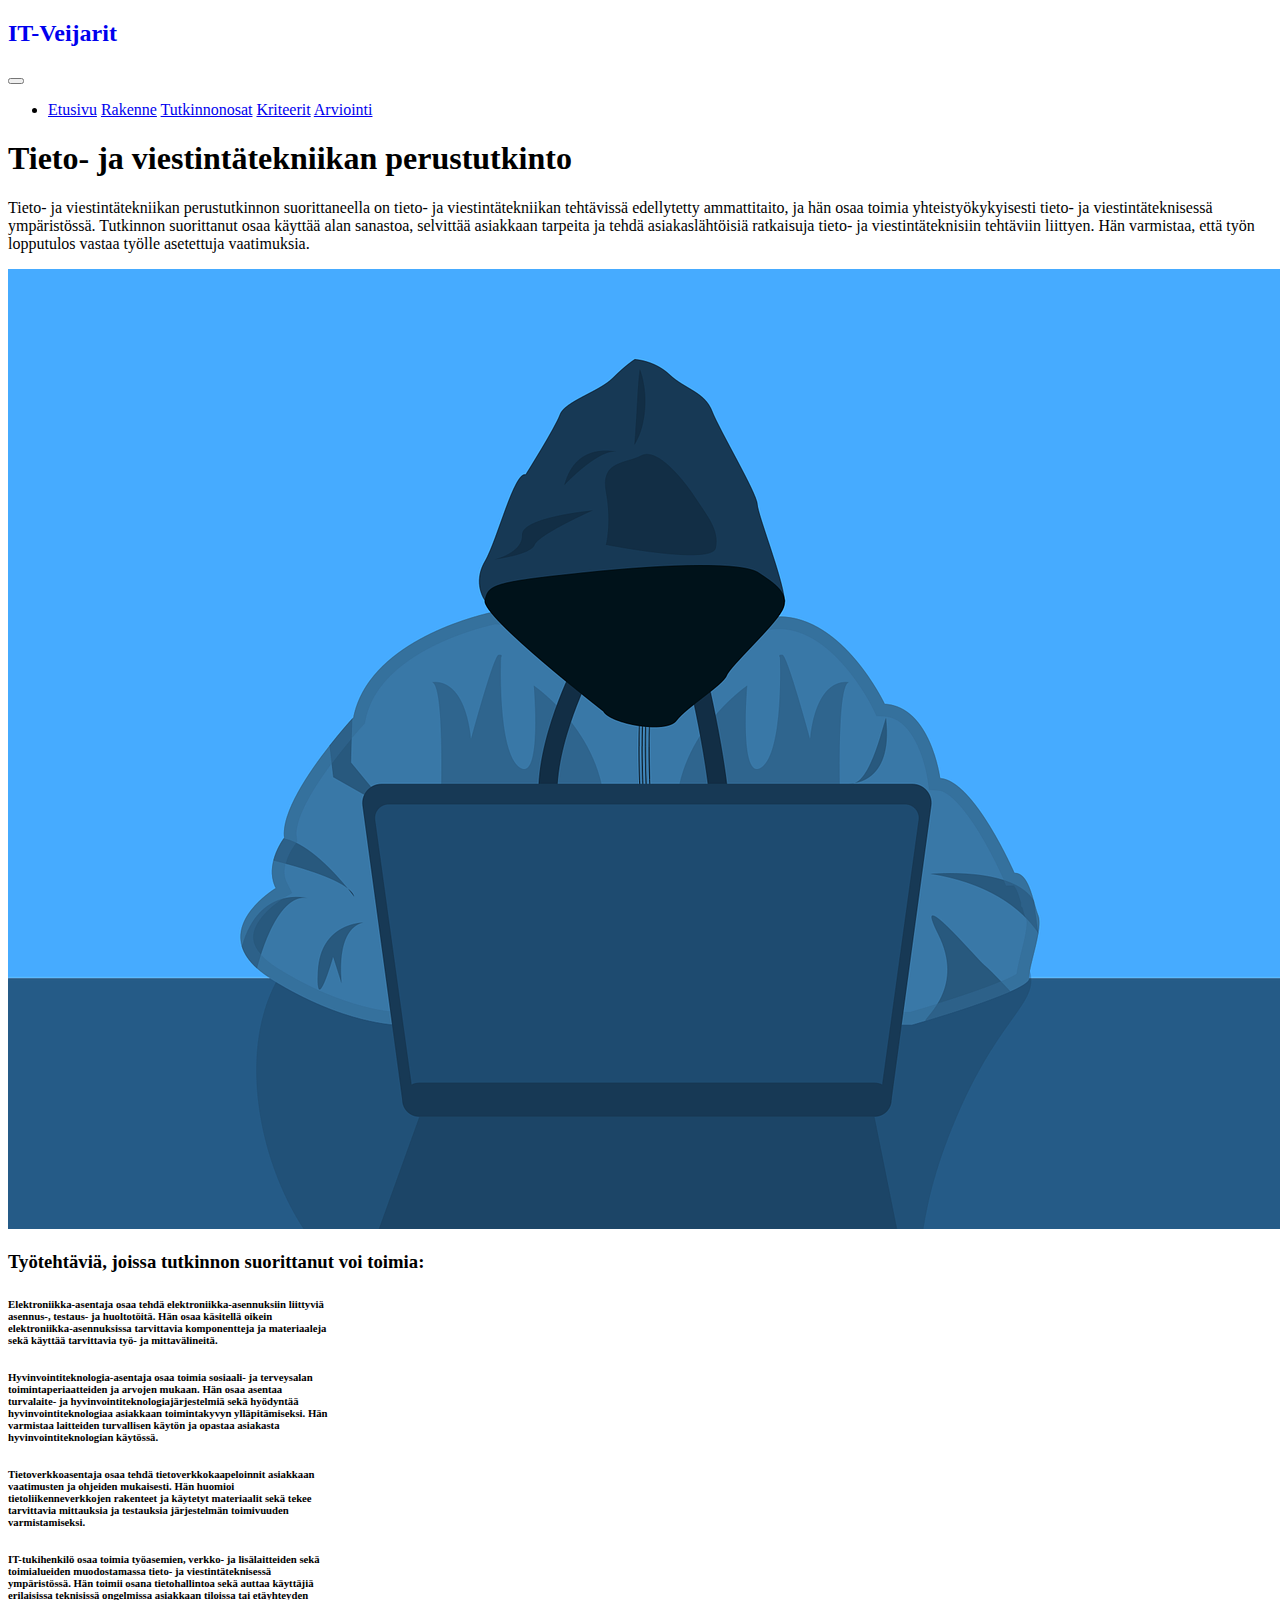
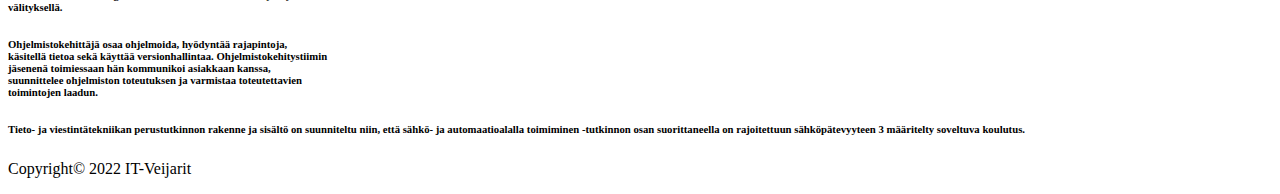
<file: index.html>
<!DOCTYPE html>
<html lang="fi">
<head>
    <meta charset="UTF-8">
    <meta http-equiv="X-UA-Compatible" content="IE=edge">
    <meta name="viewport" content="width=device-width, initial-scale=1.0">
    <link href="https://cdn.jsdelivr.net/npm/bootstrap@5.2.3/dist/css/bootstrap.min.css" rel="stylesheet" integrity="sha384-rbsA2VBKQhggwzxH7pPCaAqO46MgnOM80zW1RWuH61DGLwZJEdK2Kadq2F9CUG65" crossorigin="anonymous">
    <link rel="stylesheet" href="style.css">
    <link rel="styelsheet" href="mobiili.css">
    <title>Tieto- ja viestintätekniikan perustutkinto</title>
</head>
<body>
    <!--Navigate block-->

    <nav class="navbar navbar-expand-2000; bg-dark navbar-dark py-3">
        <div class="container">
            <a class="logo text-decoration-none" href="index.html" target=”_blank”>
                <h2>IT-Veijarit</h2>
            </a>

            <button 
                class="navbar-toggler" 
                type="button" 
                data-bs-toggle="collapse" 
                data-bs-target="#navmenu"
            >
            <span class="navbar-toggler-icon"></span>
            </button>

            <div class="collapse navbar-collapse" id="navmenu">
                <ul class="navbar-nav ml-auto">
                    <li class="nav-item dropdown">
                        <a href="index.html" class="nav-link">Etusivu</a>
                        <a href="rakenne.html" class="nav-link">Rakenne</a>
                        <a href="tutkinnonosat.html" class="nav-link">Tutkinnonosat</a>
                        <a href="kriteerit.html" class="nav-link">Kriteerit</a>
                        <a href="arviointi.html" class="nav-link">Arviointi</a>
                    </li>
                </ul>
            </div>
        </div>
    </nav>

    <!--Showcase-->

    <section class="bg-dark text-light p-4 text-center text-sm-start">
        <div class="container">
            <div class="d-sm-flex align-items-center justify-content-between">
                <div>
                    <h1><span class="text-primary">Tieto-</span> ja viestintätekniikan perustutkinto</h1>
                    <p class="johdanto my-5 m-1"><span class="text-secondary"> Tieto- ja viestintätekniikan perustutkinnon suorittaneella on tieto- ja viestintätekniikan tehtävissä edellytetty ammattitaito, ja hän osaa toimia yhteistyökykyisesti tieto- ja viestintäteknisessä ympäristössä. Tutkinnon suorittanut osaa käyttää alan sanastoa, selvittää asiakkaan tarpeita ja tehdä asiakaslähtöisiä ratkaisuja tieto- ja viestintäteknisiin tehtäviin liittyen. Hän varmistaa, että työn lopputulos vastaa työlle asetettuja vaatimuksia.</span>
                    </p>
                </div>
                <img class="rounded float-right w-50 d-none d-sm-block" src="coding_pic.png" alt="">
            </div>
        </div>
    </section>

    <!--Content title-->

    <section class="bg-warning text-dark p-3">
        <div class="container">
            <div>
                <h3>Työtehtäviä, joissa tutkinnon suorittanut voi toimia:</h3>
            </div>
        </div>
    </section>

    <!--Content-->

    <section class="bg-dark p-5">
            <div class="container">
                <div class="row text-center">
                    <div class="col-sm">
                        <div class="card bg-dark text-light mb-2 border-primary mx-auto" style="width: 20rem;">
                            <div class="card-body text-center">
                                <h6 class="text-light"><span class="text-warning">Elektroniikka-asentaja</span> osaa tehdä elektroniikka-asennuksiin liittyviä asennus-, testaus- ja huoltotöitä. Hän osaa käsitellä oikein elektroniikka-asennuksissa tarvittavia komponentteja ja materiaaleja sekä käyttää tarvittavia työ- ja mittavälineitä.</h6>
                            </div>
                        </div>
                    </div>
                    <div class="col-sm">
                        <div class="card bg-dark text-light mb-2 border-primary mx-auto" style="width: 20rem;">
                            <div class="card-body text-center">
                                <h6 class="text-light"><span class="text-warning">Hyvinvointiteknologia-asentaja</span> osaa toimia sosiaali- ja terveysalan toimintaperiaatteiden ja arvojen mukaan. Hän osaa asentaa turvalaite- ja hyvinvointiteknologiajärjestelmiä sekä hyödyntää hyvinvointiteknologiaa asiakkaan toimintakyvyn ylläpitämiseksi. Hän varmistaa laitteiden turvallisen käytön ja opastaa asiakasta hyvinvointiteknologian käytössä.</h6>
                            </div>
                        </div>
                    </div>
                    <div class="col-sm">
                        <div class="card bg-dark text-light mb-2 border-primary mx-auto" style="width: 20rem;">
                            <div class="card-body text-center">
                                <h6 class="text-light"><span class="text-warning">Tietoverkkoasentaja</span> osaa tehdä tietoverkkokaapeloinnit asiakkaan vaatimusten ja ohjeiden mukaisesti. Hän huomioi tietoliikenneverkkojen rakenteet ja käytetyt materiaalit sekä tekee tarvittavia mittauksia ja testauksia järjestelmän toimivuuden varmistamiseksi.</h6>
                            </div>
                        </div>
                    </div>
                </div>
                <div class="row text-center">
                    <div class="col-sm">
                        <div class="card bg-dark text-light mb-2 border-primary mx-auto" style="width: 20rem;">
                            <div class="card-body text-center">
                                <h6 class="text-light"><span class="text-warning">IT-tukihenkilö</span> osaa toimia työasemien, verkko- ja lisälaitteiden sekä toimialueiden muodostamassa tieto- ja viestintäteknisessä ympäristössä. Hän toimii osana tietohallintoa sekä auttaa käyttäjiä erilaisissa teknisissä ongelmissa asiakkaan tiloissa tai etäyhteyden välityksellä.</h6>
                            </div>
                        </div>
                    </div>
                    <div class="col-sm">
                        <div class="card bg-dark text-light border-primary mx-auto" style="width: 20rem;">
                            <div class="card-body text-center">
                                <h6 class="text-light"><span class="text-warning">Ohjelmistokehittäjä</span> osaa ohjelmoida, hyödyntää rajapintoja, käsitellä tietoa sekä käyttää versionhallintaa. Ohjelmistokehitystiimin jäsenenä toimiessaan hän kommunikoi asiakkaan kanssa, suunnittelee ohjelmiston toteutuksen ja varmistaa toteutettavien toimintojen laadun.</h6>
                            </div>
                        </div>
                    </div>
                </div>
                <div class="col-sm">
                    <div class="card bg-dark text-light border-primary mt-2 pt-3 pd-3 mx-auto">
                        <div class="card-body text-center">
                            <h6 class="text-warning">Tieto- ja viestintätekniikan perustutkinnon rakenne ja sisältö on suunniteltu niin, että sähkö- ja automaatioalalla toimiminen -tutkinnon osan suorittaneella on rajoitettuun sähköpätevyyteen 3 määritelty soveltuva koulutus.</h6>
                        </div>
                    </div>
                </div>
            </div>
    </section>

    <!---Footer-->

    <footer class="p-5 bg-dark text-light text-center position-relative">
        <div class="container">
            <p class="lead">Copyright&copy; 2022 IT-Veijarit</p>
        </div>
    </footer>



    <script src="https://cdn.jsdelivr.net/npm/bootstrap@5.2.3/dist/js/bootstrap.bundle.min.js" integrity="sha384-kenU1KFdBIe4zVF0s0G1M5b4hcpxyD9F7jL+jjXkk+Q2h455rYXK/7HAuoJl+0I4" crossorigin="anonymous"></script>
    
</body>
</html>
</file>
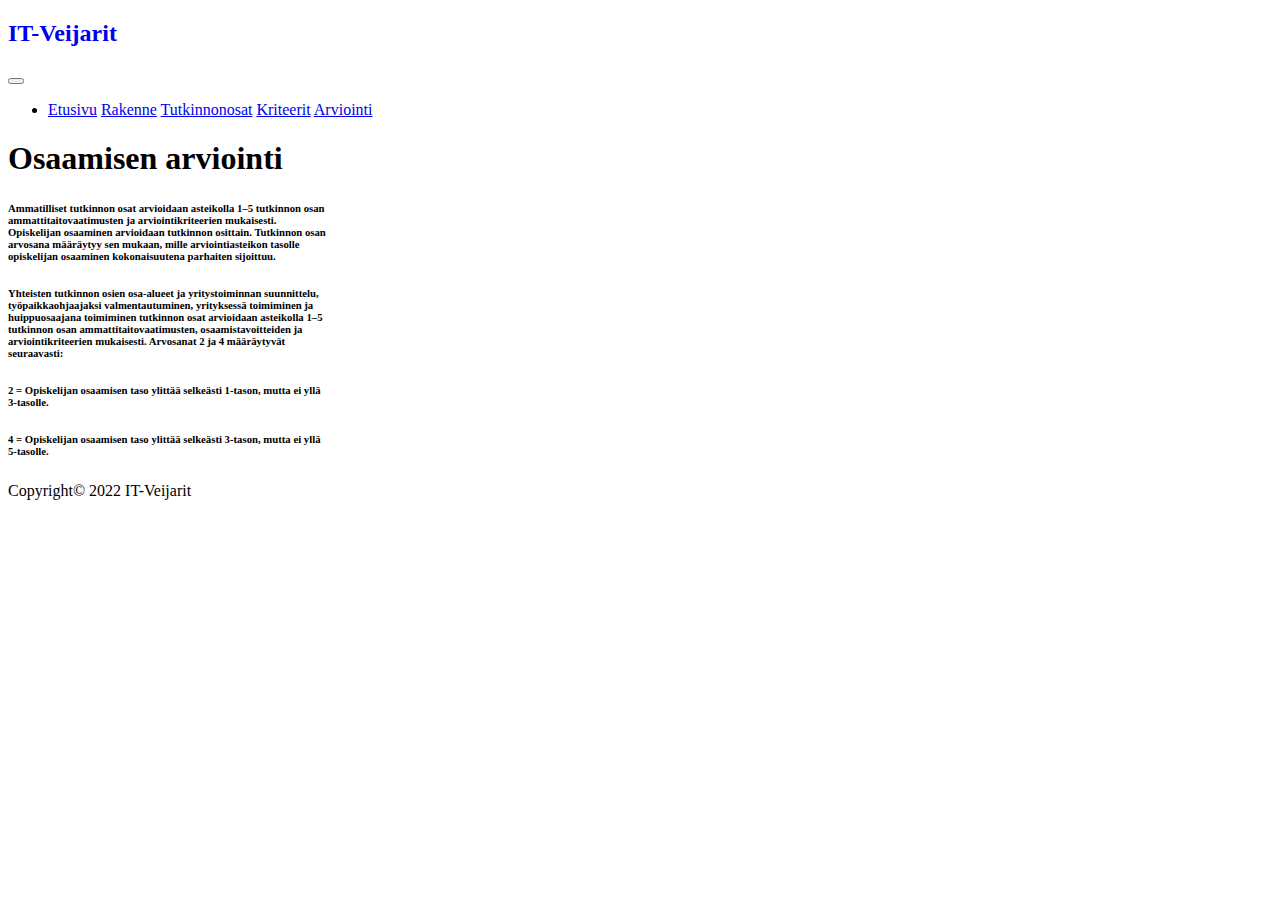
<file: arviointi.html>
<!DOCTYPE html>
<html lang="fi">
<head>
    <meta charset="UTF-8">
    <meta http-equiv="X-UA-Compatible" content="IE=edge">
    <meta name="viewport" content="width=device-width, initial-scale=1.0">
    <link href="https://cdn.jsdelivr.net/npm/bootstrap@5.2.3/dist/css/bootstrap.min.css" rel="stylesheet" integrity="sha384-rbsA2VBKQhggwzxH7pPCaAqO46MgnOM80zW1RWuH61DGLwZJEdK2Kadq2F9CUG65" crossorigin="anonymous">
    <link rel="stylesheet" href="style.css">
    <link rel="styelsheet" href="mobiili.css">
    <title>Tieto- ja viestintätekniikan perustutkinto</title>
</head>
<body>
    <!--Navigate block-->

    <nav class="navbar navbar-expand-2000; bg-dark navbar-dark py-3">
        <div class="container">
            <a class="logo text-decoration-none" href="index.html" target=”_blank”>
                <h2>IT-Veijarit</h2>
            </a>

            <button 
                class="navbar-toggler" 
                type="button" 
                data-bs-toggle="collapse" 
                data-bs-target="#navmenu"
            >
            <span class="navbar-toggler-icon"></span>
            </button>

            <div class="collapse navbar-collapse" id="navmenu">
                <ul class="navbar-nav ml-auto">
                    <li class="nav-item dropdown">
                        <a href="index.html" class="nav-link">Etusivu</a>
                        <a href="rakenne.html" class="nav-link">Rakenne</a>
                        <a href="tutkinnonosat.html" class="nav-link">Tutkinnonosat</a>
                        <a href="kriteerit.html" class="nav-link">Kriteerit</a>
                        <a href="arviointi.html" class="nav-link">Arviointi</a>
                    </li>
                </ul>
            </div>
        </div>
    </nav>

    <!--Showcase-->

    <section class="bg-dark text-light p-5 text-center text-sm-start">
        <div class="container">
            <div class="d-sm-flex align-items-center justify-content-between">
                <div>
                    <h1><span class="text-primary"><span class="text-light">Osaamisen</span> arviointi</span></h1>
                </div>
            </div>
        </div>
    </section>

    <!--Content-->

    <section class="bg-dark p-5">
        <div class="container">
            <div class="row">
                <div class="col-sm">
                    <div class="card bg-dark text-light mb-4 border-primary mx-auto" style="width: 20rem;">
                        <div class="card-body">
                            <h6 class="text-warning">Ammatilliset tutkinnon osat arvioidaan asteikolla 1–5 tutkinnon osan ammattitaitovaatimusten ja arviointikriteerien mukaisesti. Opiskelijan osaaminen arvioidaan tutkinnon osittain. Tutkinnon osan arvosana määräytyy sen mukaan, mille arviointiasteikon tasolle opiskelijan osaaminen kokonaisuutena parhaiten sijoittuu.</h6>
                        </div>
                    </div>
                </div>
                <div class="col-sm">
                    <div class="card bg-dark text-light mb-4 border-primary mx-auto" style="width: 20rem;">
                        <div class="card-body">
                            <h6 class="text-warning">Yhteisten tutkinnon osien osa-alueet ja yritystoiminnan suunnittelu, työpaikkaohjaajaksi valmentautuminen, yrityksessä toimiminen ja huippuosaajana toimiminen tutkinnon osat arvioidaan asteikolla 1–5 tutkinnon osan ammattitaitovaatimusten, osaamistavoitteiden ja arviointikriteerien mukaisesti. Arvosanat 2 ja 4 määräytyvät seuraavasti:</h6>
                        </div>
                    </div>
                </div>
            </div>
            <div class="col-sm">
                <div class="card bg-dark text-light mb-5 border-primary mx-auto" style="width: 20rem;">
                    <div class="card-body">
                        <h6 class="text-warning">2 = Opiskelijan osaamisen taso ylittää selkeästi 1-tason, mutta ei yllä 3-tasolle.</h6>
                        <h6 class="text-warning">4 = Opiskelijan osaamisen taso ylittää selkeästi 3-tason, mutta ei yllä 5-tasolle.</h6>
                    </div>
                </div>
            </div>
        </div>
    </section>


    <!---Footer-->

    <footer class="p-5 bg-dark text-light text-center position-relative">
        <div class="container">
            <p class="lead">Copyright&copy; 2022 IT-Veijarit</p>
        </div>
    </footer>


    


    <script src="https://cdn.jsdelivr.net/npm/bootstrap@5.2.3/dist/js/bootstrap.bundle.min.js" integrity="sha384-kenU1KFdBIe4zVF0s0G1M5b4hcpxyD9F7jL+jjXkk+Q2h455rYXK/7HAuoJl+0I4" crossorigin="anonymous"></script>
    
</body>
</html>
</file>
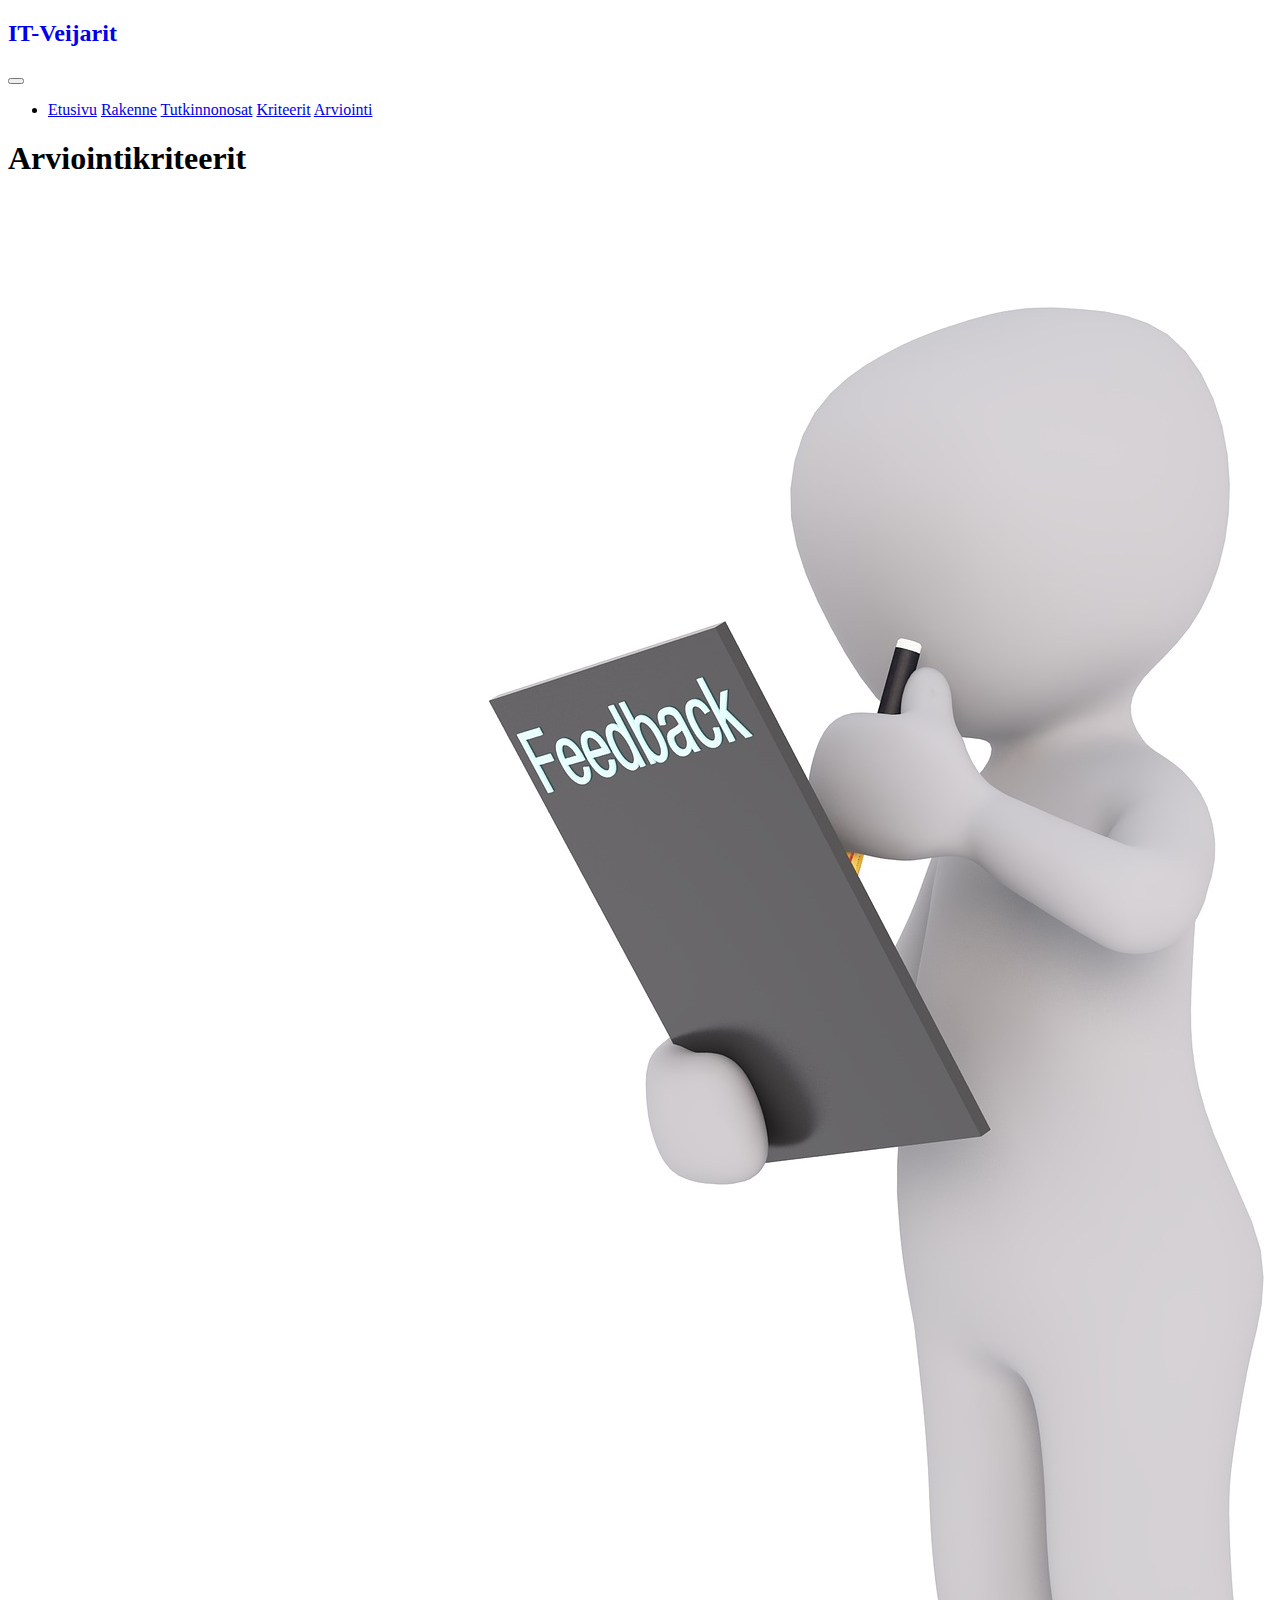
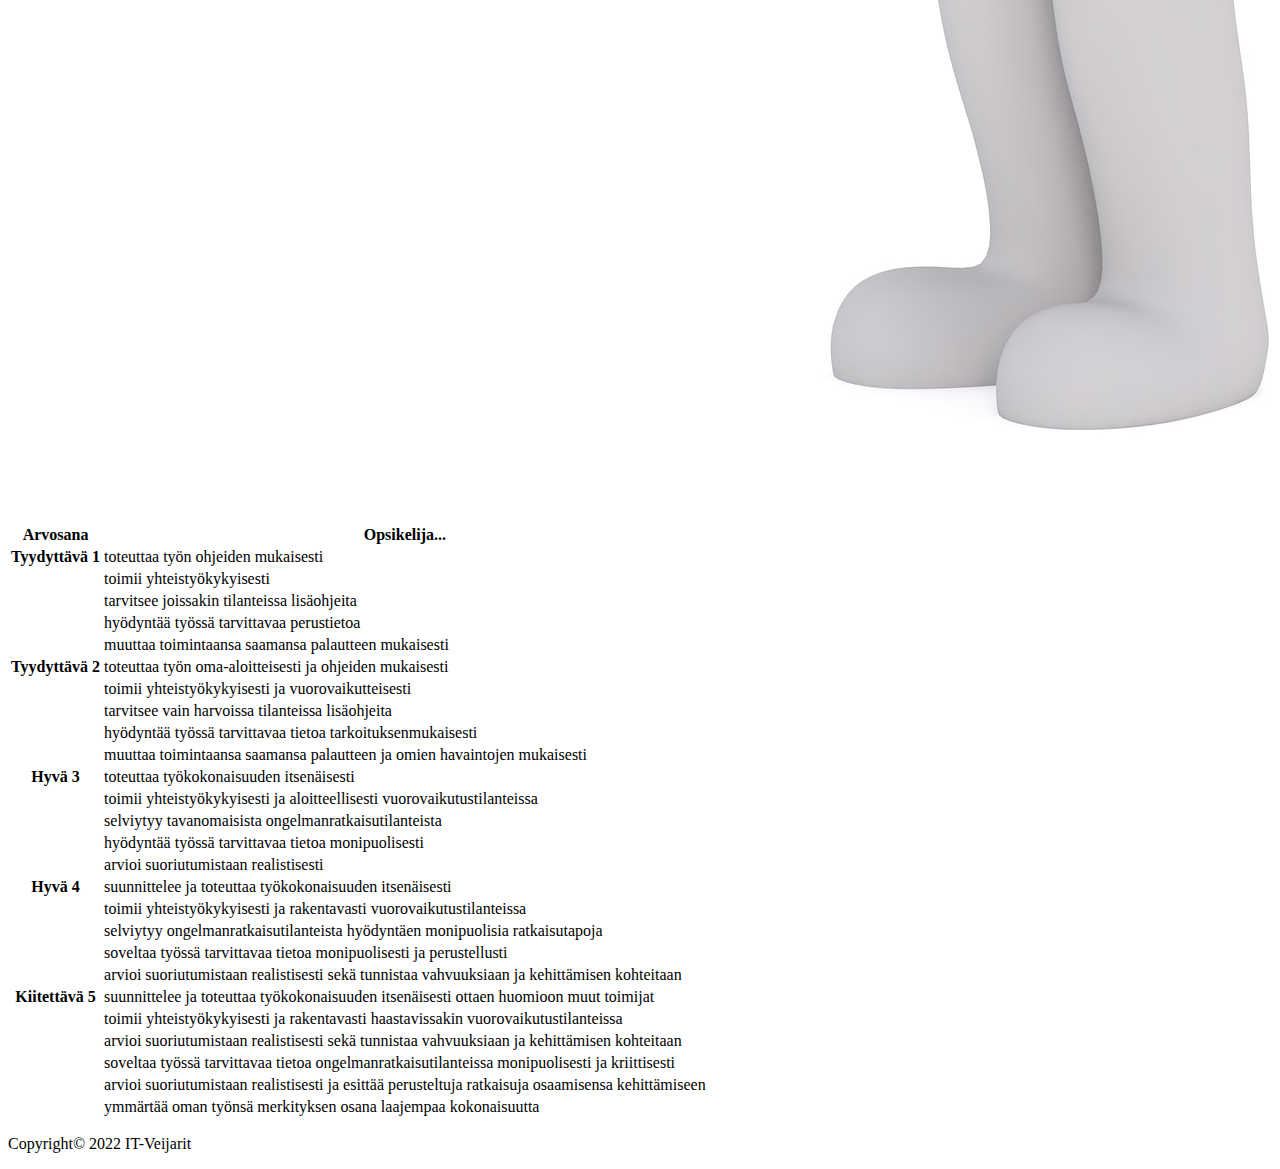
<file: kriteerit.html>
<!DOCTYPE html>
<html lang="fi">
<head>
    <meta charset="UTF-8">
    <meta http-equiv="X-UA-Compatible" content="IE=edge">
    <meta name="viewport" content="width=device-width, initial-scale=1.0">
    <link href="https://cdn.jsdelivr.net/npm/bootstrap@5.2.3/dist/css/bootstrap.min.css" rel="stylesheet" integrity="sha384-rbsA2VBKQhggwzxH7pPCaAqO46MgnOM80zW1RWuH61DGLwZJEdK2Kadq2F9CUG65" crossorigin="anonymous">
    <link rel="stylesheet" href="style.css">
    <link rel="styelsheet" href="mobiili.css">
    <title>Tieto- ja viestintätekniikan perustutkinto</title>
</head>
<body>
    <!--Navigate block-->

    <nav class="navbar navbar-expand-2000; bg-dark navbar-dark py-3">
        <div class="container">
            <a class="logo text-decoration-none" href="index.html" target=”_blank”>
                <h2>IT-Veijarit</h2>
            </a>

            <button 
                class="navbar-toggler" 
                type="button" 
                data-bs-toggle="collapse" 
                data-bs-target="#navmenu"
            >
            <span class="navbar-toggler-icon"></span>
            </button>

            <div class="collapse navbar-collapse" id="navmenu">
                <ul class="navbar-nav ml-auto">
                    <li class="nav-item dropdown">
                        <a href="index.html" class="nav-link">Etusivu</a>
                        <a href="rakenne.html" class="nav-link">Rakenne</a>
                        <a href="tutkinnonosat.html" class="nav-link">Tutkinnonosat</a>
                        <a href="kriteerit.html" class="nav-link">Kriteerit</a>
                        <a href="arviointi.html" class="nav-link">Arviointi</a>
                    </li>
                </ul>
            </div>
        </div>
    </nav>

    <!--Showcase-->

    <section class="bg-dark text-light p-3 text-center text-sm-start mb-5 rounded-bottom">
        <div class="container">
            <div class="d-sm-flex align-items-center justify-content-between">
                <div>
                    <h1><span class="text-primary">Arviointi</span><span class="text-light">kriteerit</span></h1>
                </div>
                <img class="rounded float-right w-25 d-none d-sm-block" src="arviointi_pic.jpg" alt="">
            </div>
        </div>
    </section>

    <!--Content-->

    <table class="bg-dark table-md table-bordered  border-primary m-5 text-warning">
        <thead class="text-center">
          <tr>
            <th scope="col">Arvosana</th>
            <th scope="col">Opsikelija...</th>
          </tr>
        </thead>
        <tbody>
          <tr>
            <th scope="row">Tyydyttävä 1</th>
            <td>toteuttaa työn ohjeiden mukaisesti</td>
          </tr>
          <tr>
            <th scope="row"></th>
            <td>toimii yhteistyökykyisesti</td>
          </tr>
          <tr>
            <th scope="row"></th>
            <td>tarvitsee joissakin tilanteissa lisäohjeita</td>
          </tr>
          <tr>
            <th scope="row"></th>
            <td>hyödyntää työssä tarvittavaa perustietoa</td>
          </tr>
          <tr>
            <th scope="row"></th>
            <td>muuttaa toimintaansa saamansa palautteen mukaisesti</td>
          </tr>
        

          <!---->

          <tr>
            <th scope="row">Tyydyttävä 2</th>
            <td>toteuttaa työn oma-aloitteisesti ja ohjeiden mukaisesti</td>
          </tr>
          <tr>
            <th scope="row"></th>
            <td>toimii yhteistyökykyisesti ja vuorovaikutteisesti</td>
          </tr>
          <tr>
            <th scope="row"></th>
            <td>tarvitsee vain harvoissa tilanteissa lisäohjeita</td>
          </tr>
          <tr>
            <th scope="row"></th>
            <td>hyödyntää työssä tarvittavaa tietoa tarkoituksenmukaisesti</td>
          </tr>
          <tr>
            <th scope="row"></th>
            <td>muuttaa toimintaansa saamansa palautteen ja omien havaintojen mukaisesti</td>
          </tr>

          <!---->

          <tr>
            <th scope="row">Hyvä 3</th>
            <td>toteuttaa työkokonaisuuden itsenäisesti</td>
          </tr>
          <tr>
            <th scope="row"></th>
            <td>toimii yhteistyökykyisesti ja aloitteellisesti vuorovaikutustilanteissa</td>
          </tr>
          <tr>
            <th scope="row"></th>
            <td>selviytyy tavanomaisista ongelmanratkaisutilanteista</td>
          </tr>
          <tr>
            <th scope="row"></th>
            <td>hyödyntää työssä tarvittavaa tietoa monipuolisesti</td>
          </tr>
          <tr>
            <th scope="row"></th>
            <td>arvioi suoriutumistaan realistisesti</td>
          </tr>

          <!---->

          <tr>
            <th scope="row">Hyvä 4</th>
            <td>suunnittelee ja toteuttaa työkokonaisuuden itsenäisesti</td>
          </tr>
          <tr>
            <th scope="row"></th>
            <td>toimii yhteistyökykyisesti ja rakentavasti vuorovaikutustilanteissa</td>
          </tr>
          <tr>
            <th scope="row"></th>
            <td>selviytyy ongelmanratkaisutilanteista hyödyntäen monipuolisia ratkaisutapoja</td>
          </tr>
          <tr>
            <th scope="row"></th>
            <td>soveltaa työssä tarvittavaa tietoa monipuolisesti ja perustellusti</td>
          </tr>
          <tr>
            <th scope="row"></th>
            <td>arvioi suoriutumistaan realistisesti sekä tunnistaa vahvuuksiaan ja kehittämisen kohteitaan</td>
          </tr>

          <!---->

          <tr>
            <th scope="row">Kiitettävä 5</th>
            <td>suunnittelee ja toteuttaa työkokonaisuuden itsenäisesti ottaen huomioon muut toimijat</td>
          </tr>
          <tr>
            <th scope="row"></th>
            <td>toimii yhteistyökykyisesti ja rakentavasti haastavissakin vuorovaikutustilanteissa</td>
          </tr>
          <tr>
            <th scope="row"></th>
            <td>arvioi suoriutumistaan realistisesti sekä tunnistaa vahvuuksiaan ja kehittämisen kohteitaan</td>
          </tr>
          <tr>
            <th scope="row"></th>
            <td>soveltaa työssä tarvittavaa tietoa ongelmanratkaisutilanteissa monipuolisesti ja kriittisesti</td>
          </tr>
          <tr>
            <th scope="row"></th>
            <td>arvioi suoriutumistaan realistisesti ja esittää perusteltuja ratkaisuja osaamisensa kehittämiseen</td>
          </tr>
          <tr>
            <th scope="row"></th>
            <td>ymmärtää oman työnsä merkityksen osana laajempaa kokonaisuutta</td>
          </tr>
        </tbody>
      </table>



    <!---Footer-->

    <footer class="p-5 bg-dark text-light text-center position-relative rounded-top">
        <div class="container">
            <p class="lead">Copyright&copy; 2022 IT-Veijarit</p>
        </div>
    </footer>


    


    <script src="https://cdn.jsdelivr.net/npm/bootstrap@5.2.3/dist/js/bootstrap.bundle.min.js" integrity="sha384-kenU1KFdBIe4zVF0s0G1M5b4hcpxyD9F7jL+jjXkk+Q2h455rYXK/7HAuoJl+0I4" crossorigin="anonymous"></script>
    
</body>
</html>
</file>
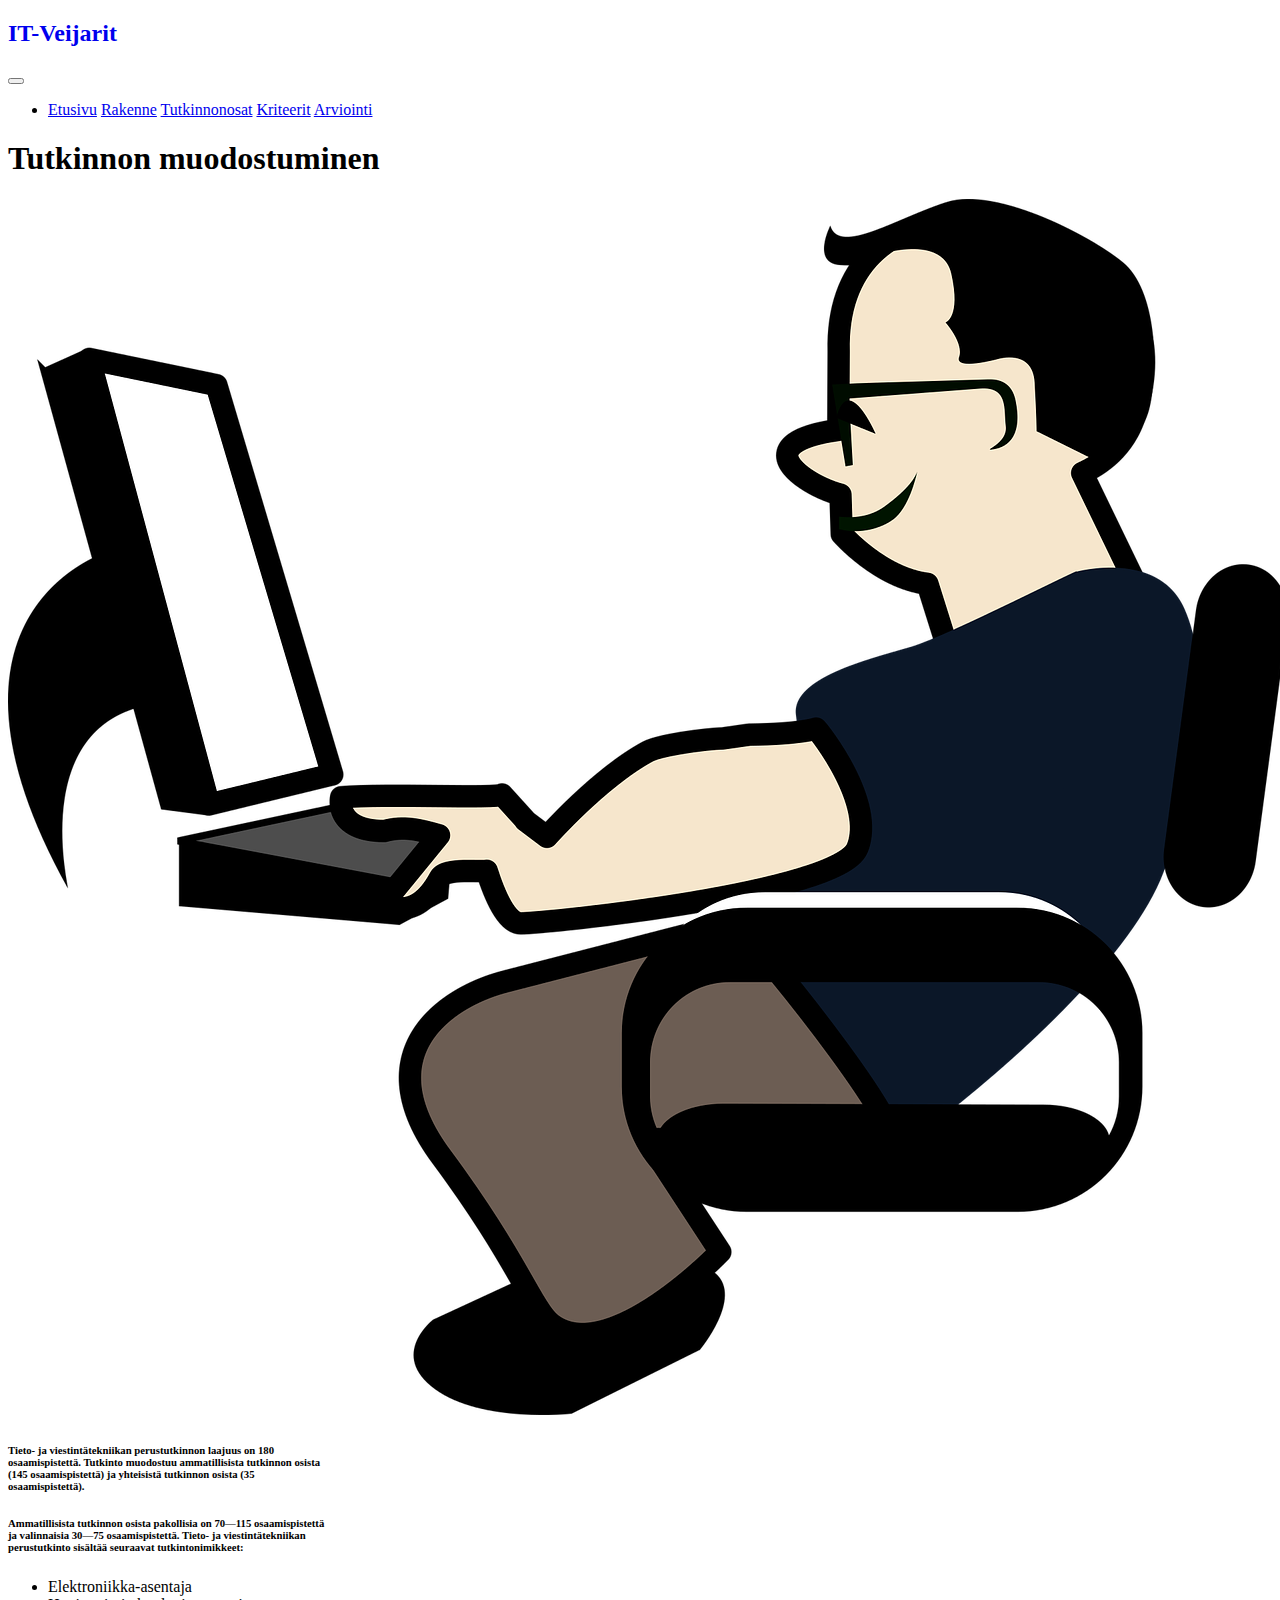
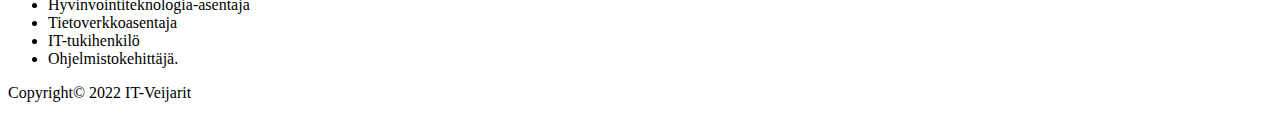
<file: rakenne.html>
<!DOCTYPE html>
<html lang="fi">
<head>
    <meta charset="UTF-8">
    <meta http-equiv="X-UA-Compatible" content="IE=edge">
    <meta name="viewport" content="width=device-width, initial-scale=1.0">
    <link href="https://cdn.jsdelivr.net/npm/bootstrap@5.2.3/dist/css/bootstrap.min.css" rel="stylesheet" integrity="sha384-rbsA2VBKQhggwzxH7pPCaAqO46MgnOM80zW1RWuH61DGLwZJEdK2Kadq2F9CUG65" crossorigin="anonymous">
    <link rel="stylesheet" href="style.css">
    <link rel="styelsheet" href="mobiili.css">
    <title>Tieto- ja viestintätekniikan perustutkinto</title>
</head>
<body>
    <!--Navigate block-->

    <nav class="navbar navbar-expand-2000; bg-dark navbar-dark py-3">
        <div class="container">
            <a class="logo text-decoration-none" href="index.html" target=”_blank”>
                <h2>IT-Veijarit</h2>
            </a>

            <button 
                class="navbar-toggler" 
                type="button" 
                data-bs-toggle="collapse" 
                data-bs-target="#navmenu"
            >
            <span class="navbar-toggler-icon"></span>
            </button>

            <div class="collapse navbar-collapse" id="navmenu">
                <ul class="navbar-nav ml-auto">
                    <li class="nav-item dropdown">
                        <a href="index.html" class="nav-link">Etusivu</a>
                        <a href="rakenne.html" class="nav-link">Rakenne</a>
                        <a href="tutkinnonosat.html" class="nav-link">Tutkinnonosat</a>
                        <a href="kriteerit.html" class="nav-link">Kriteerit</a>
                        <a href="arviointi.html" class="nav-link">Arviointi</a>
                    </li>
                </ul>
            </div>
        </div>
    </nav>

    <!--Showcase-->

    <section class="bg-dark text-light p-4 text-center text-sm-start rounded-bottom">
        <div class="container">
            <div class="d-sm-flex align-items-center justify-content-between">
                <div>
                    <h1 class="text-light"><span class="text-primary">Tutkinnon</span> muodostuminen</h1>
                </div>
                <img class="rounded float-right w-25 d-none d-sm-block" src="koodari_kuva.png" alt="">
            </div>
        </div>
    </section>

    <!--Content-->

    <section class="bg-light p-3">
        <div class="container">
            <div class="row text-center">
                <div class="col-sm">
                    <div class="card bg-dark mb-2 border-primary mx-auto" style="width: 20rem;">
                        <div class="card-body text-center mt-2 mb-2">
                            <h6 class="text-warning">Tieto- ja viestintätekniikan perustutkinnon laajuus on 180 osaamispistettä. Tutkinto muodostuu ammatillisista tutkinnon osista (145 osaamispistettä) ja yhteisistä tutkinnon osista (35 osaamispistettä).</h6>
                        </div>
                    </div>
                </div>
                <div class="col-sm">
                    <div class="card bg-dark mb-2 border-primary mx-auto" style="width: 20rem;">
                        <div class="card-body text-center mt-2 mb-2">
                            <h6 class="text-warning">Ammatillisista tutkinnon osista pakollisia on 70—115 osaamispistettä ja valinnaisia 30—75 osaamispistettä. Tieto- ja viestintätekniikan perustutkinto sisältää seuraavat tutkintonimikkeet:</h6>
                        </div>
                    </div>
                </div>
            </div>
            <div class="col-sm">
                <div class="card bg-dark border-primary align-items-center mx-auto" style="width: 20rem;">
                    <div class="card-body ">
                        <ul class="list text-warning">
                            <li>Elektroniikka-asentaja</li>
                            <li>Hyvinvointiteknologia-asentaja</li>
                            <li>Tietoverkkoasentaja</li>
                            <li>IT-tukihenkilö</li>
                            <li>Ohjelmistokehittäjä.</li>
                        </ul>
                    </div>
                </div>
            </div>
        </div>
    </section>

    <!---Footer-->

    <footer class="p-5 bg-dark text-light text-center position-relative rounded-top" id="rakennesivu">
        <div class="container-fluid">
            <p class="lead">Copyright&copy; 2022 IT-Veijarit</p>
        </div>
    </footer>


    


    <script src="https://cdn.jsdelivr.net/npm/bootstrap@5.2.3/dist/js/bootstrap.bundle.min.js" integrity="sha384-kenU1KFdBIe4zVF0s0G1M5b4hcpxyD9F7jL+jjXkk+Q2h455rYXK/7HAuoJl+0I4" crossorigin="anonymous"></script>
    
</body>
</html>
</file>
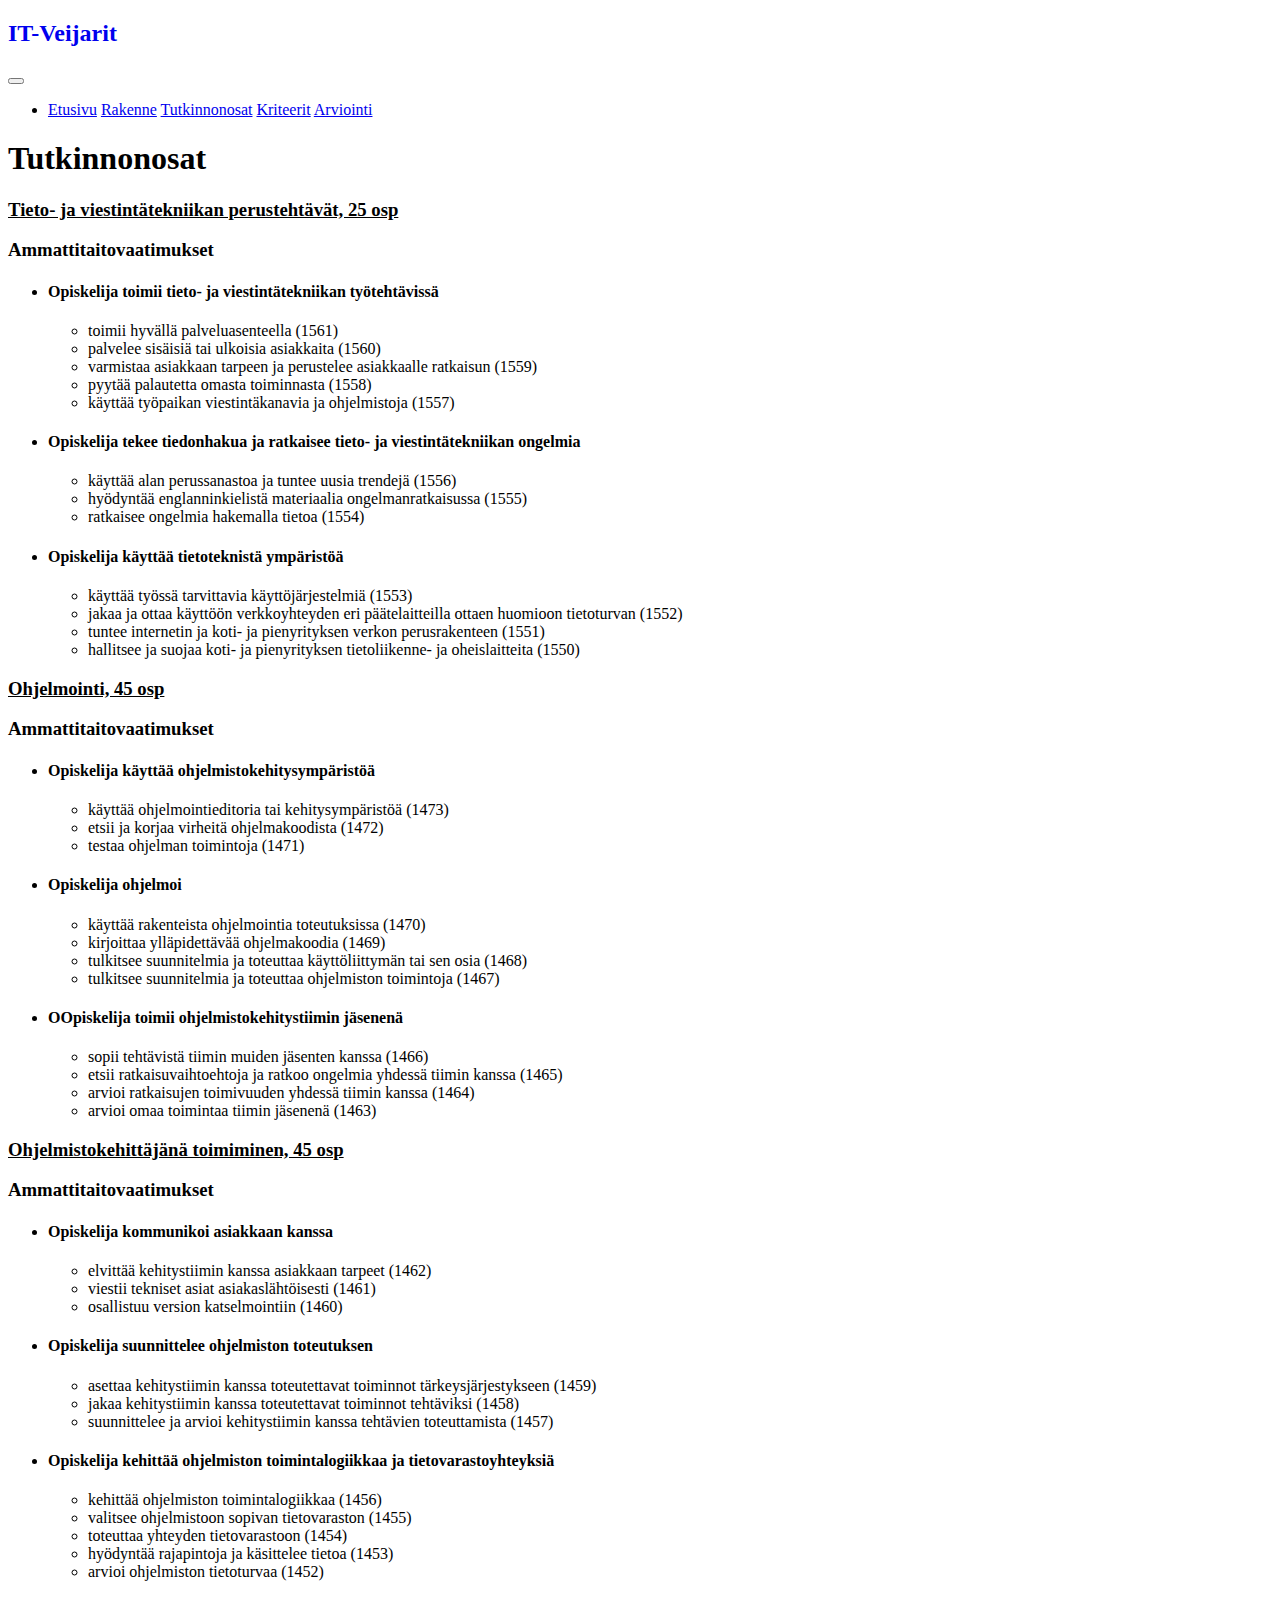
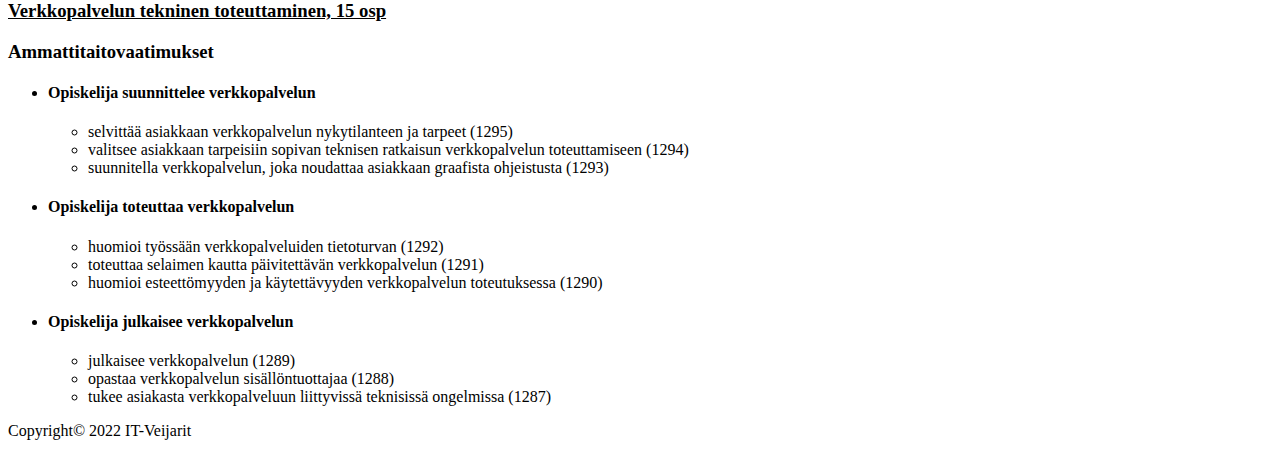
<file: tutkinnonosat.html>
<!DOCTYPE html>
<html lang="fi">
<head>
    <meta charset="UTF-8">
    <meta http-equiv="X-UA-Compatible" content="IE=edge">
    <meta name="viewport" content="width=device-width, initial-scale=1.0">
    <link href="https://cdn.jsdelivr.net/npm/bootstrap@5.2.3/dist/css/bootstrap.min.css" rel="stylesheet" integrity="sha384-rbsA2VBKQhggwzxH7pPCaAqO46MgnOM80zW1RWuH61DGLwZJEdK2Kadq2F9CUG65" crossorigin="anonymous">
    <link rel="stylesheet" href="style.css">
    <link rel="styelsheet" href="mobiili.css">
    <title>Tieto- ja viestintätekniikan perustutkinto</title>
</head>
<body>
    <!--Navigate block-->

    <nav class="navbar navbar-expand-2000; bg-dark navbar-dark py-3">
        <div class="container">
            <a class="logo text-decoration-none" href="index.html" target=”_blank”>
                <h2>IT-Veijarit</h2>
            </a>

            <button 
                class="navbar-toggler" 
                type="button" 
                data-bs-toggle="collapse" 
                data-bs-target="#navmenu"
            >
            <span class="navbar-toggler-icon"></span>
            </button>

            <div class="collapse navbar-collapse" id="navmenu">
                <ul class="navbar-nav ml-auto">
                    <li class="nav-item dropdown">
                        <a href="index.html" class="nav-link">Etusivu</a>
                        <a href="rakenne.html" class="nav-link">Rakenne</a>
                        <a href="tutkinnonosat.html" class="nav-link">Tutkinnonosat</a>
                        <a href="kriteerit.html" class="nav-link">Kriteerit</a>
                        <a href="arviointi.html" class="nav-link">Arviointi</a>
                    </li>
                </ul>
            </div>
        </div>
    </nav>

    <!--Showcase-->

    <section class="bg-dark text-light p-5 text-center text-sm-start">
        <div class="container">
            <div class="d-sm-flex align-items-center justify-content-between">
                <div>
                    <h1>Tutkinnon<span class="text-primary">osat</span></h1>
                </div>
            </div>
        </div>
    </section>

    <!--Content-->

    <section class="bg-dark p-5 text-light">
        <div class="container">

            <h3 class="text-primary"><u>Tieto- ja viestintätekniikan perustehtävät, 25 osp</u></h3>
            <p></p>

            <h3>Ammattitaito&shy;vaatimukset</h3>
            <p></p>

            <ul>
                <li class="text-warning">
                    <h4 class="text-warning">Opiskelija toimii tieto- ja viestintätekniikan työtehtävissä</h4>
                    <ul>
                        <li class="text-light">toimii hyvällä palveluasenteella (1561)</li>
                        <li class="text-light">palvelee sisäisiä tai ulkoisia asiakkaita (1560)</li>
                        <li class="text-light">varmistaa asiakkaan tarpeen ja perustelee asiakkaalle ratkaisun (1559)</li>
                        <li class="text-light">pyytää palautetta omasta toiminnasta (1558)</li>
                        <li class="text-light">käyttää työpaikan viestintäkanavia ja ohjelmistoja (1557)</li>
                    </ul>
                </li>
                <li class="text-warning">
                    <h4 class="text-warning">Opiskelija tekee tiedonhakua ja ratkaisee tieto- ja viestintätekniikan ongelmia</h4>
                    <ul>
                        <li class="text-light">käyttää alan perussanastoa ja tuntee uusia trendejä (1556)</li>
                        <li class="text-light">hyödyntää englanninkielistä materiaalia ongelmanratkaisussa (1555)</li>
                        <li class="text-light">ratkaisee ongelmia hakemalla tietoa (1554)</li>
                    </ul>
                </li>
                <li class="text-warning">
                    <h4 class="text-warning">Opiskelija käyttää tietoteknistä ympäristöä</h4>
                    <ul>
                        <li class="text-light">käyttää työssä tarvittavia käyttöjärjestelmiä (1553)</li>
                        <li class="text-light">jakaa ja ottaa käyttöön verkkoyhteyden eri päätelaitteilla ottaen huomioon tietoturvan (1552)</li>
                        <li class="text-light">tuntee internetin ja koti- ja pienyrityksen verkon perusrakenteen (1551)</li>
                        <li class="text-light">hallitsee ja suojaa koti- ja pienyrityksen tietoliikenne- ja oheislaitteita (1550)</li>
                    </ul>
                </li>
            </ul>
            <p></p>
        </div>
    
    </section>

    <section class="bg-dark p-4 text-light" id="ohjelmointi">
        <div class="container">

            <h3 class="text-primary"><u>Ohjelmointi, 45 osp</u></h3>
            <p></p>

            <h3>Ammattitaito&shy;vaatimukset</h3>
            <p></p>

            <ul>
                <li class="text-warning">
                    <h4 class="text-warning">Opiskelija käyttää ohjelmistokehitysympäristöä</h4>
                    <ul>
                        <li class="text-light">käyttää ohjelmointieditoria tai kehitysympäristöä (1473)</li>
                        <li class="text-light">etsii ja korjaa virheitä ohjelmakoodista (1472)</li>
                        <li class="text-light">testaa ohjelman toimintoja (1471)</li>
                    </ul>
                </li>
                <li class="text-warning">
                    <h4 class="text-warning">Opiskelija ohjelmoi</h4>
                    <ul>
                        <li class="text-light">käyttää rakenteista ohjelmointia toteutuksissa (1470)</li>
                        <li class="text-light">kirjoittaa ylläpidettävää ohjelmakoodia (1469)</li>
                        <li class="text-light">tulkitsee suunnitelmia ja toteuttaa käyttöliittymän tai sen osia (1468)</li>
                        <li class="text-light">tulkitsee suunnitelmia ja toteuttaa ohjelmiston toimintoja (1467)</li>
                    </ul>
                </li>
                <li class="text-warning">
                    <h4 class="text-warning">OOpiskelija toimii ohjelmistokehitystiimin jäsenenä</h4>
                    <ul>
                        <li class="text-light">sopii tehtävistä tiimin muiden jäsenten kanssa (1466)</li>
                        <li class="text-light">etsii ratkaisuvaihtoehtoja ja ratkoo ongelmia yhdessä tiimin kanssa (1465)</li>
                        <li class="text-light">arvioi ratkaisujen toimivuuden yhdessä tiimin kanssa (1464)</li>
                        <li class="text-light">arvioi omaa toimintaa tiimin jäsenenä (1463)</li>
                    </ul>
                </li>
            </ul>
            <p></p>
        </div>
    
    </section>

    <section class="bg-dark p-4 text-light">
        <div class="container">

            <h3 class="text-primary"><u>Ohjelmistokehittäjänä toimiminen, 45 osp</u></h3>
            <p></p>

            <h3>Ammattitaito&shy;vaatimukset</h3>
            <p></p>

            <ul>
                <li class="text-warning">
                    <h4 class="text-warning">Opiskelija kommunikoi asiakkaan kanssa</h4>
                    <ul>
                        <li class="text-light">elvittää kehitystiimin kanssa asiakkaan tarpeet (1462)</li>
                        <li class="text-light">viestii tekniset asiat asiakaslähtöisesti (1461)</li>
                        <li class="text-light">osallistuu version katselmointiin (1460)</li>
                    </ul>
                </li>
                <li class="text-warning">
                    <h4 class="text-warning">Opiskelija suunnittelee ohjelmiston toteutuksen</h4>
                    <ul>
                        <li class="text-light">asettaa kehitystiimin kanssa toteutettavat toiminnot tärkeysjärjestykseen (1459)</li>
                        <li class="text-light">jakaa kehitystiimin kanssa toteutettavat toiminnot tehtäviksi (1458)</li>
                        <li class="text-light">suunnittelee ja arvioi kehitystiimin kanssa tehtävien toteuttamista (1457)</li>
                    </ul>
                </li>
                <li class="text-warning">
                    <h4 class="text-warning">Opiskelija kehittää ohjelmiston toimintalogiikkaa ja tietovarastoyhteyksiä</h4>
                    <ul>
                        <li class="text-light">kehittää ohjelmiston toimintalogiikkaa (1456)</li>
                        <li class="text-light">valitsee ohjelmistoon sopivan tietovaraston (1455)</li>
                        <li class="text-light">toteuttaa yhteyden tietovarastoon (1454)</li>
                        <li class="text-light">hyödyntää rajapintoja ja käsittelee tietoa (1453)</li>
                        <li class="text-light">arvioi ohjelmiston tietoturvaa (1452)</li>
                    </ul>
                </li>
            </ul>
            <p></p>
        </div>
    
    </section>

    <section class="bg-dark p-4 text-light">
        <div class="container">

            <h3 class="text-primary"><u>Verkkopalvelun tekninen toteuttaminen, 15 osp</u></h3>
            <p></p>

            <h3>Ammattitaito&shy;vaatimukset</h3>
            <p></p>

            <ul>
                <li class="text-warning">
                    <h4 class="text-warning">Opiskelija suunnittelee verkkopalvelun</h4>
                    <ul>
                        <li class="text-light">selvittää asiakkaan verkkopalvelun nykytilanteen ja tarpeet (1295)</li>
                        <li class="text-light">valitsee asiakkaan tarpeisiin sopivan teknisen ratkaisun verkkopalvelun toteuttamiseen (1294)</li>
                        <li class="text-light">suunnitella verkkopalvelun, joka noudattaa asiakkaan graafista ohjeistusta (1293)</li>
                    </ul>
                </li>
                <li class="text-warning">
                    <h4 class="text-warning">Opiskelija toteuttaa verkkopalvelun</h4>
                    <ul>
                        <li class="text-light">huomioi työssään verkkopalveluiden tietoturvan (1292)</li>
                        <li class="text-light">toteuttaa selaimen kautta päivitettävän verkkopalvelun (1291)</li>
                        <li class="text-light">huomioi esteettömyyden ja käytettävyyden verkkopalvelun toteutuksessa (1290)</li>
                    </ul>
                </li>
                <li class="text-warning">
                    <h4 class="text-warning">Opiskelija julkaisee verkkopalvelun</h4>
                    <ul>
                        <li class="text-light">julkaisee verkkopalvelun (1289)</li>
                        <li class="text-light">opastaa verkkopalvelun sisällöntuottajaa (1288)</li>
                        <li class="text-light">tukee asiakasta verkkopalveluun liittyvissä teknisissä ongelmissa (1287)</li>
                    </ul>
                </li>
            </ul>
            <p></p>
        </div>
    
    </section>

    <!---Footer-->

    <footer class="p-5 bg-dark text-light text-center position-relative">
        <div class="container">
            <p class="lead">Copyright&copy; 2022 IT-Veijarit</p>
        </div>
    </footer>


    


    <script src="https://cdn.jsdelivr.net/npm/bootstrap@5.2.3/dist/js/bootstrap.bundle.min.js" integrity="sha384-kenU1KFdBIe4zVF0s0G1M5b4hcpxyD9F7jL+jjXkk+Q2h455rYXK/7HAuoJl+0I4" crossorigin="anonymous"></script>
    
</body>
</html>
</file>
<file: style.css>
* {
  box-sizing: border-box;
}

.logo {
    animation: Color 2s linear infinite;
    -webkit-animation: Color 4s ease-in-out infinite;
    text-shadow: 10px 10px #ffffff;
    transition: color 0.4s;
    text-decoration: none;
}

@keyframes Color{
  0%{
    color:#ffd500;
  }
  
  20%{
    color:#00a2ff;
  }
  
  40%{
    color:#f1bb32;
  }
  
  60%{
    color:#ffffff;
  }
  
  80%{
    color:#ecc503;
  }
  
  100%{
    color:#0132d3;
  }
}
</file>
<file: mobiili.css>
@media only screen and (max-width: 850px) {

   

}
</file>
